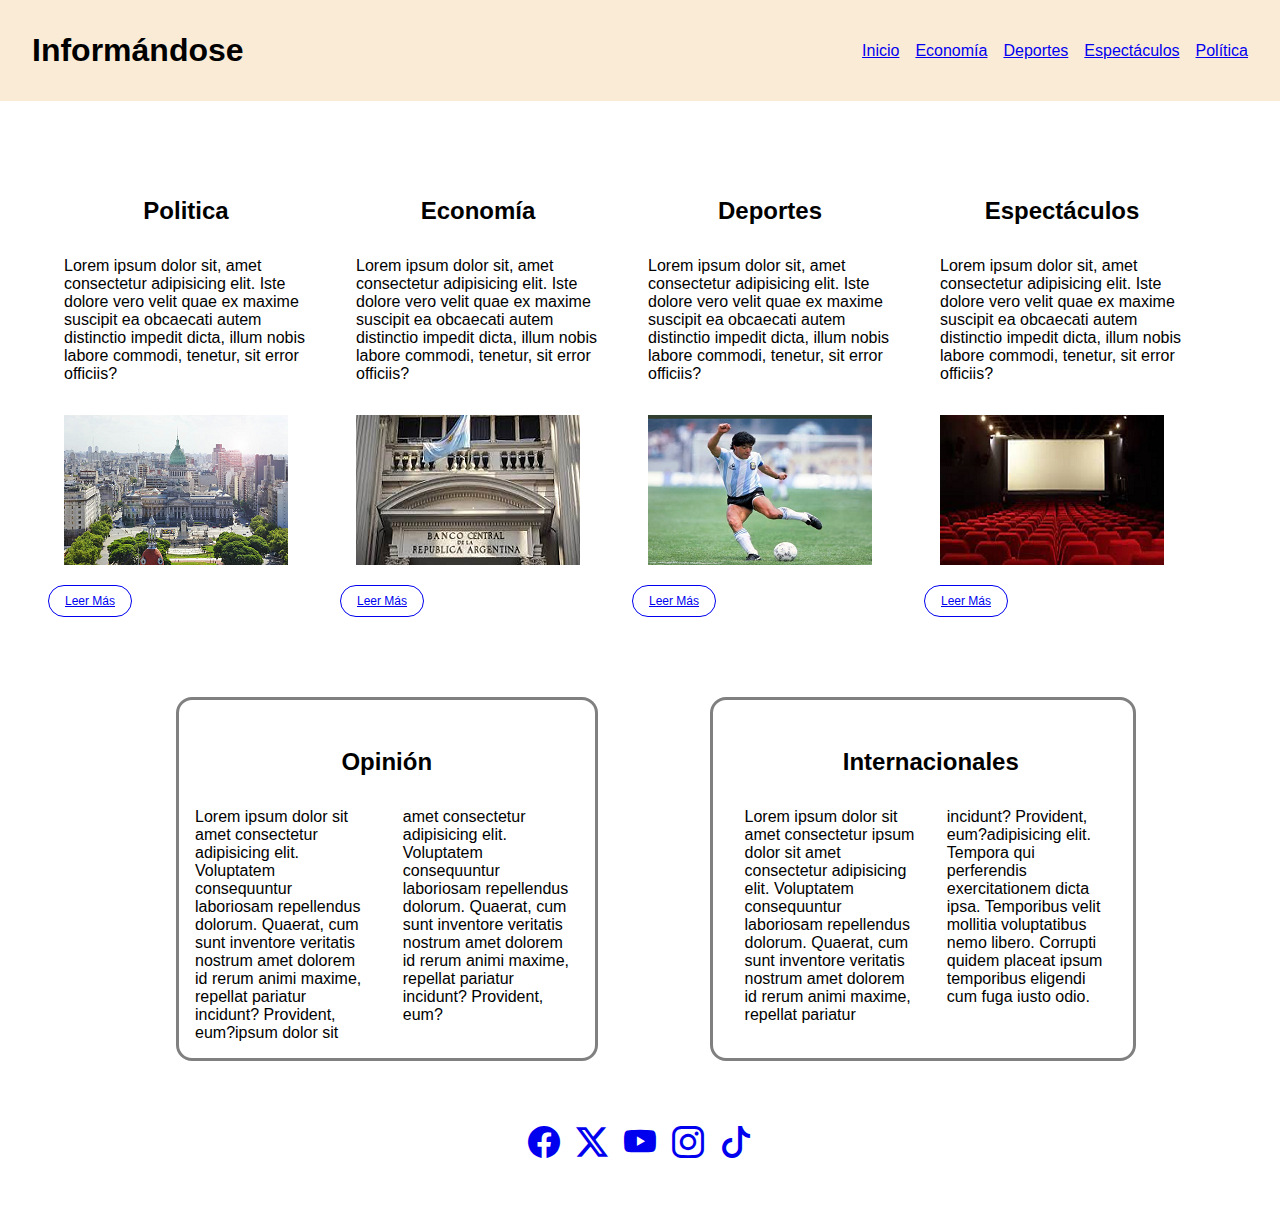
<file: index.html>
<!DOCTYPE html>
<html lang="en">

<head>
    <meta charset="UTF-8">
    <meta name="viewport" content="width=device-width, initial-scale=1.0">
    <link rel="stylesheet" href="https://cdn.jsdelivr.net/npm/bootstrap-icons@1.11.2/font/bootstrap-icons.min.css">
    <link rel="stylesheet" href="./css/style.css">
    <title>Grids</title>
</head>
<!-- El index esta hecho con Flex-->
<body>
    <header class="header">
        <h1 class="titulo">Informándose</h1>
        <nav class="nav">
            <ul class="ul">
                <li class="li">
                <a class="menu"  href="./index.html">Inicio</a></li>
            </ul>
            <ul class="ul">
                <li class="li">
                <a class="menu"  href="./paginas/economia.html">Economía</a></li>
            </ul>
            <ul class="ul">
                <li class="li">
                <a class="menu"  href="./paginas/deportes.html">Deportes</a></li>
            </ul>
            <ul class="ul">
                <li class="li">
                <a class="menu"  href="./paginas/espectaculos.html">Espectáculos</a></li>
            </ul>
            <ul class="ul">
                <li class="li">
                <a class="menu"  href="./paginas/politica.html">Política</a></li>
            </ul>
        </ul>
        </li>


        </nav>
    </header>

    <main>
        <div class="grilla">
            <div class="politica">
            <h2 class="titulo-politica">Politica</h2>
            <p class="parrafo-politica">Lorem ipsum dolor sit, 
                amet consectetur adipisicing elit. Iste dolore vero 
                velit quae ex maxime suscipit ea obcaecati autem distinctio
                 impedit dicta, illum nobis labore commodi, tenetur, sit error
                  officiis?</p>
                  <img class="foto-politica" src="./imagenes/congreso-de-buenos-aires.png" alt="congreso de la nación, vista aerea">
                  <a href="./paginas/politica.html" class="boton-politica">Leer Más</a>
        </div>
        <div class="economia">
            <h2 class="titulo-politica">Economía</h2>
            <p class="parrafo-politica">Lorem ipsum dolor sit, 
                amet consectetur adipisicing elit. Iste dolore vero 
                velit quae ex maxime suscipit ea obcaecati autem distinctio
                 impedit dicta, illum nobis labore commodi, tenetur, sit error
                  officiis?</p>
                  <img class="foto-politica" src="./imagenes/banco-central-argentina.png" alt="banco central república argentina">
                  <a href="./paginas/economia.html" class="boton-politica">Leer Más</a>
        </div>
        <div class="deportes">
            <h2 class="titulo-politica">Deportes</h2>
            <p class="parrafo-politica">Lorem ipsum dolor sit, 
                amet consectetur adipisicing elit. Iste dolore vero 
                velit quae ex maxime suscipit ea obcaecati autem distinctio
                 impedit dicta, illum nobis labore commodi, tenetur, sit error
                  officiis?</p>
                  <img class="foto-politica" src="./imagenes/maradona.png" alt="">
                  <a href="./paginas/deportes.html" class="boton-politica">Leer Más</a>
        </div>
        <div class="espectaculos">
            <h2 class="titulo-politica">Espectáculos</h2>
            <p class="parrafo-politica">Lorem ipsum dolor sit, 
                amet consectetur adipisicing elit. Iste dolore vero 
                velit quae ex maxime suscipit ea obcaecati autem distinctio
                 impedit dicta, illum nobis labore commodi, tenetur, sit error
                  officiis?</p>
                  <img class="foto-politica" src="./imagenes/cine2.png" alt="">
                  <a href="./paginas/espectaculos.html" class="boton-politica">Leer Más</a>
        </div>
    </div>

    </main>
    <section>
        <div class="section">
            <div class="opinion">
                <h2 class="opinion-titulo">Opinión</h2>
                <p class="parrafo">Lorem ipsum dolor sit amet 
                    consectetur adipisicing elit. 
                    Voluptatem consequuntur laboriosam repellendus dolorum. Quaerat, cum sunt inventore veritatis nostrum amet dolorem id rerum animi maxime, 
                    repellat pariatur incidunt? Provident, eum?ipsum dolor sit amet 
                    consectetur adipisicing elit. 
                    Voluptatem consequuntur laboriosam repellendus dolorum. Quaerat, cum sunt inventore veritatis nostrum amet dolorem id rerum animi maxime, 
                    repellat pariatur incidunt? Provident, eum?</p>
            </div>
            <div class="internacionales">
                <h2 class="internacionales-titulo">Internacionales</h2>
                <p class="parrafo-internacional">Lorem ipsum dolor sit amet consectetur ipsum dolor sit amet 
                    consectetur adipisicing elit. 
                    Voluptatem consequuntur laboriosam repellendus dolorum. Quaerat, cum sunt inventore veritatis nostrum amet dolorem id rerum animi maxime, 
                    repellat pariatur incidunt? Provident, eum?adipisicing elit. Tempora qui perferendis exercitationem dicta ipsa. Temporibus velit mollitia voluptatibus nemo libero. Corrupti quidem placeat ipsum temporibus eligendi cum fuga iusto odio.</p>
            </div>
        </div>
    </section>


</body>
<footer>
    <ul class="footer">
        <a href="http://www.facebook.com" target="_blank" rel="noopener noreferrer"><i class="bi bi-facebook"></i></a>
        <a href="http://www.twitter.com" target="_blank" rel="noopener noreferrer"><i class="bi bi-twitter-x"></i></a>
        <a href="http://www.youtube.com" target="_blank" rel="noopener noreferrer"><i class="bi bi-youtube"></i></a>
        <a href="http://www.instagram.com" target="_blank" rel="noopener noreferrer"><i class="bi bi-instagram"></i></a>
        <a href="http://tiktok.com" target="_blank" rel="noopener noreferrer"><i class="bi bi-tiktok"></i></a>
    </ul>
</footer>

</html>
</file>
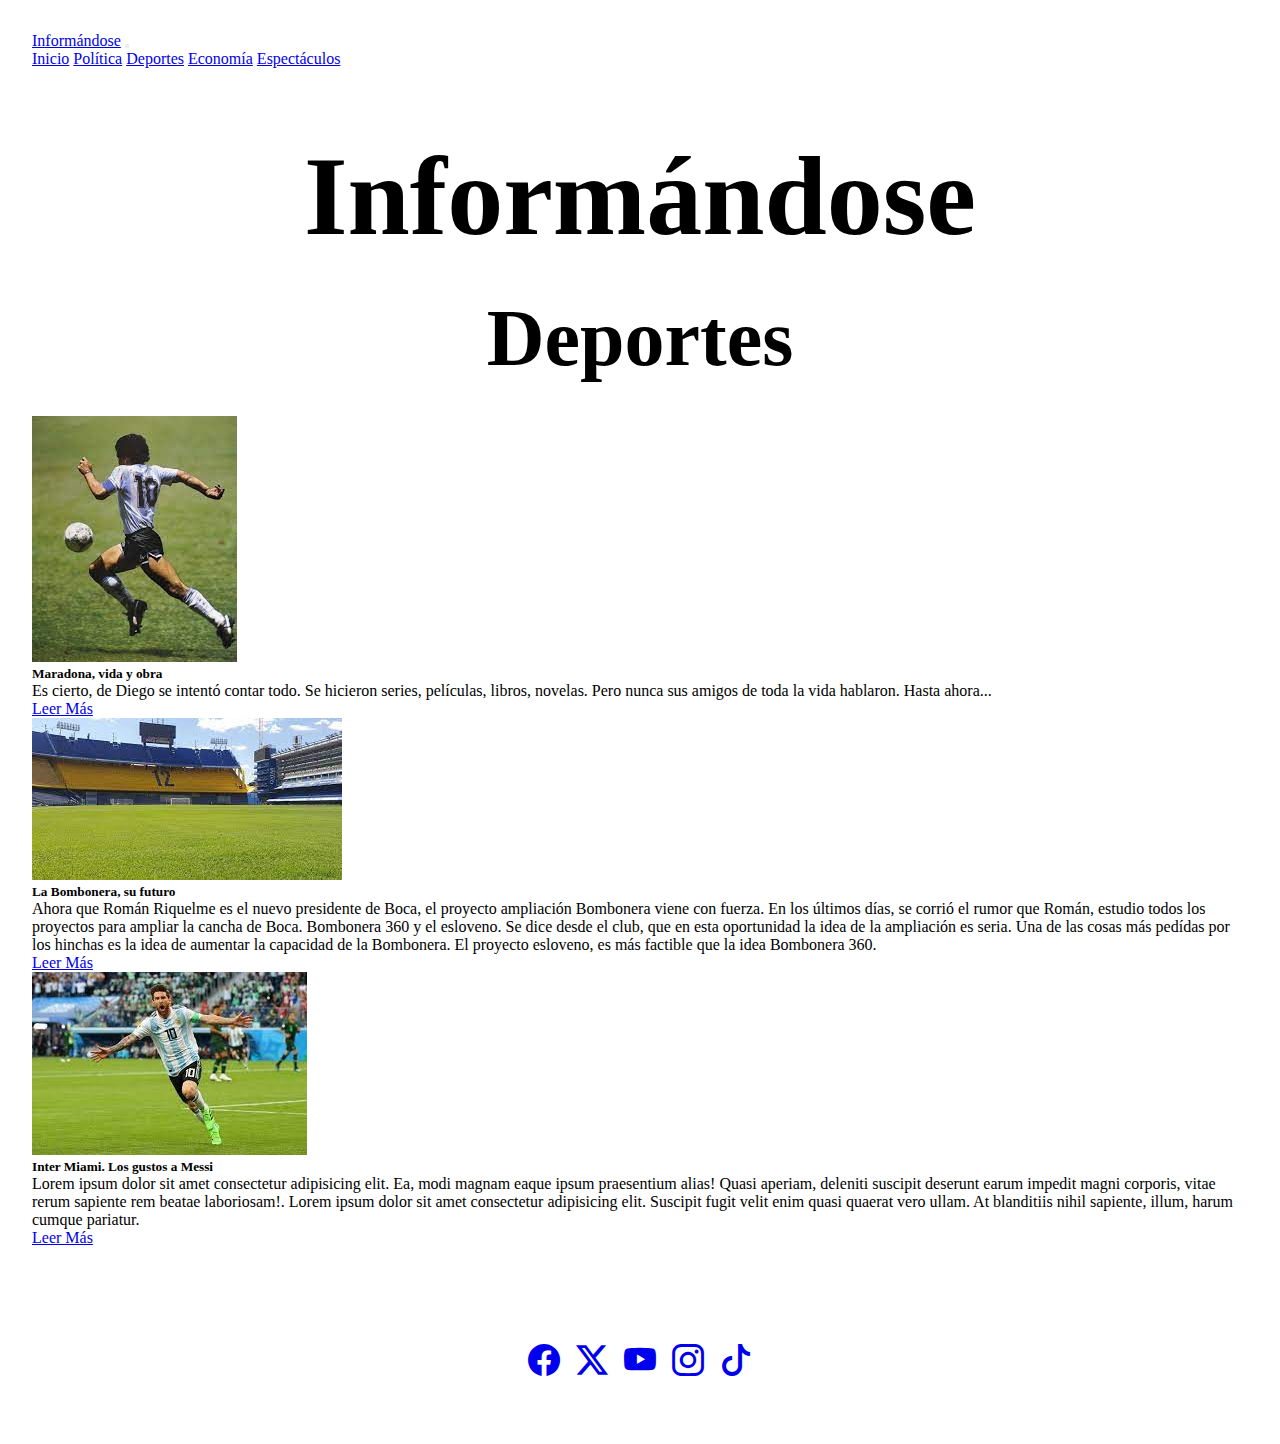
<file: paginas/deportes.html>
<!DOCTYPE html>
<html lang="en">

<head>
    <meta charset="UTF-8">
    <meta name="viewport" content="width=device-width, initial-scale=1.0">
    <title>Deportes</title>
    <meta name="viewport" content="width=device-width, initial-scale=1.0">
    <link rel="stylesheet" href="https://cdn.jsdelivr.net/npm/bootstrap-icons@1.11.2/font/bootstrap-icons.min.css">
    <link href="https://cdn.jsdelivr.net/npm/bootstrap@5.0.2/dist/css/bootstrap.min.css" rel="stylesheet"
        integrity="sha384-EVSTQN3/azprG1Anm3QDgpJLIm9Nao0Yz1ztcQTwFspd3yD65VohhpuuCOmLASjC" crossorigin="anonymous">
    <script src="https://cdn.jsdelivr.net/npm/bootstrap@5.0.2/dist/js/bootstrap.bundle.min.js"
        integrity="sha384-MrcW6ZMFYlzcLA8Nl+NtUVF0sA7MsXsP1UyJoMp4YLEuNSfAP+JcXn/tWtIaxVXM"
        crossorigin="anonymous"></script>
    <link rel="stylesheet" href="../css/style.css">
</head>
<!-- Página realizada con boostrap. Saqué el modelo de una caja y le agregué el botón de "leer más"-->
<header class="header-deportes">

    <nav class="navbar navbar-expand-lg navbar-light bg-light">
        <div class="container-fluid">
            <a class="navbar-brand" href="#">Informándose</a>
            <button class="navbar-toggler" type="button" data-bs-toggle="collapse" data-bs-target="#navbarNavAltMarkup"
                aria-controls="navbarNavAltMarkup" aria-expanded="false" aria-label="Toggle navigation">
                <span class="navbar-toggler-icon"></span>
            </button>
            <div class="collapse navbar-collapse" id="navbarNavAltMarkup">
                <div class="navbar-nav">
                    <a class="nav-link active" aria-current="page" href="../index.html">Inicio</a>
                    <a class="nav-link" href="./politica.html">Política</a>
                    <a class="nav-link" href="#">Deportes</a>
                    <a class="nav-link" href="./economia.html">Economía</a>
                    <a class="nav-link" href="./espectaculos.html">Espectáculos</a>


                </div>
            </div>
        </div>
    </nav>

</header>


<main class="main-deportes">
    <h1 class="titulo-main-deportes">Informándose</h1>
    <h2 class="titulo-main-deportes-dos">Deportes</h2>

    <div class="row row-cols-1 row-cols-md-3 g-4">
        <div class="col">
            <div class="card h-100">
                <img src="../imagenes/diego-jugando.jpeg" class="card-img-top" alt="...">
                <div class="card-body">
                    <h5 class="card-title">Maradona, vida y obra</h5>
                    <p class="card-text">Es cierto, de Diego se intentó contar todo. Se hicieron series, películas,
                        libros, novelas. Pero nunca sus amigos de toda la vida hablaron. Hasta ahora... </p>
                </div>
                <div class="card-footer">
                    <a href="#" class="btn btn-primary">Leer Más</a>
                </div>
            </div>
        </div>
        <div class="col">
            <div class="card h-100">
                <img src="../imagenes/deportes3.jpg" class="card-img-top" alt="...">
                <div class="card-body">
                    <h5 class="card-title">La Bombonera, su futuro</h5>
                    <p class="card-text">Ahora que Román Riquelme es el nuevo presidente de Boca, el proyecto ampliación
                        Bombonera viene con fuerza. En los últimos días, se corrió el rumor que Román, estudio todos los
                        proyectos para ampliar la cancha de Boca. Bombonera 360 y el esloveno. Se dice desde el club,
                        que en esta oportunidad la idea de la ampliación es seria. Una de las cosas más pedídas por los
                        hinchas es la idea de aumentar la capacidad de la Bombonera. El proyecto esloveno, es más
                        factible que la idea Bombonera 360. </p>
                </div>
                <div class="card-footer">
                    <a href="#" class="btn btn-primary">Leer Más</a>
                </div>
            </div>
        </div>
        <div class="col">
            <div class="card h-100">
                <img src="../imagenes/messi.jpg" class="card-img-top" alt="...">
                <div class="card-body">
                    <h5 class="card-title">Inter Miami. Los gustos a Messi</h5>
                    <p class="card-text">Lorem ipsum dolor sit amet consectetur adipisicing elit. Ea, modi magnam eaque
                        ipsum praesentium alias! Quasi aperiam, deleniti suscipit deserunt earum impedit magni corporis,
                        vitae rerum sapiente rem beatae laboriosam!. Lorem ipsum dolor sit amet consectetur adipisicing
                        elit. Suscipit fugit velit enim quasi quaerat vero ullam. At blanditiis nihil sapiente, illum,
                        harum cumque pariatur.</p>
                </div>
                <div class="card-footer">
                    <a href="#" class="btn btn-primary">Leer Más</a>
                </div>
            </div>
        </div>
    </div>

</main>
<footer>

    <ul class="footer">
        <a href="http://www.facebook.com" target="_blank" rel="noopener noreferrer"><i class="bi bi-facebook"></i></a>
        <a href="http://www.twitter.com" target="_blank" rel="noopener noreferrer"><i class="bi bi-twitter-x"></i></a>
        <a href="http://www.youtube.com" target="_blank" rel="noopener noreferrer"><i class="bi bi-youtube"></i></a>
        <a href="http://www.instagram.com" target="_blank" rel="noopener noreferrer"><i class="bi bi-instagram"></i></a>
        <a href="http://tiktok.com" target="_blank" rel="noopener noreferrer"><i class="bi bi-tiktok"></i></a>
    </ul>

</footer>

<link href="https://cdn.jsdelivr.net/npm/bootstrap@5.0.2/dist/css/bootstrap.min.css" rel="stylesheet"
    integrity="sha384-EVSTQN3/azprG1Anm3QDgpJLIm9Nao0Yz1ztcQTwFspd3yD65VohhpuuCOmLASjC" crossorigin="anonymous">
<script src="https://cdn.jsdelivr.net/npm/bootstrap@5.0.2/dist/js/bootstrap.bundle.min.js"
    integrity="sha384-MrcW6ZMFYlzcLA8Nl+NtUVF0sA7MsXsP1UyJoMp4YLEuNSfAP+JcXn/tWtIaxVXM"
    crossorigin="anonymous"></script>
</body>

</html>
</file>
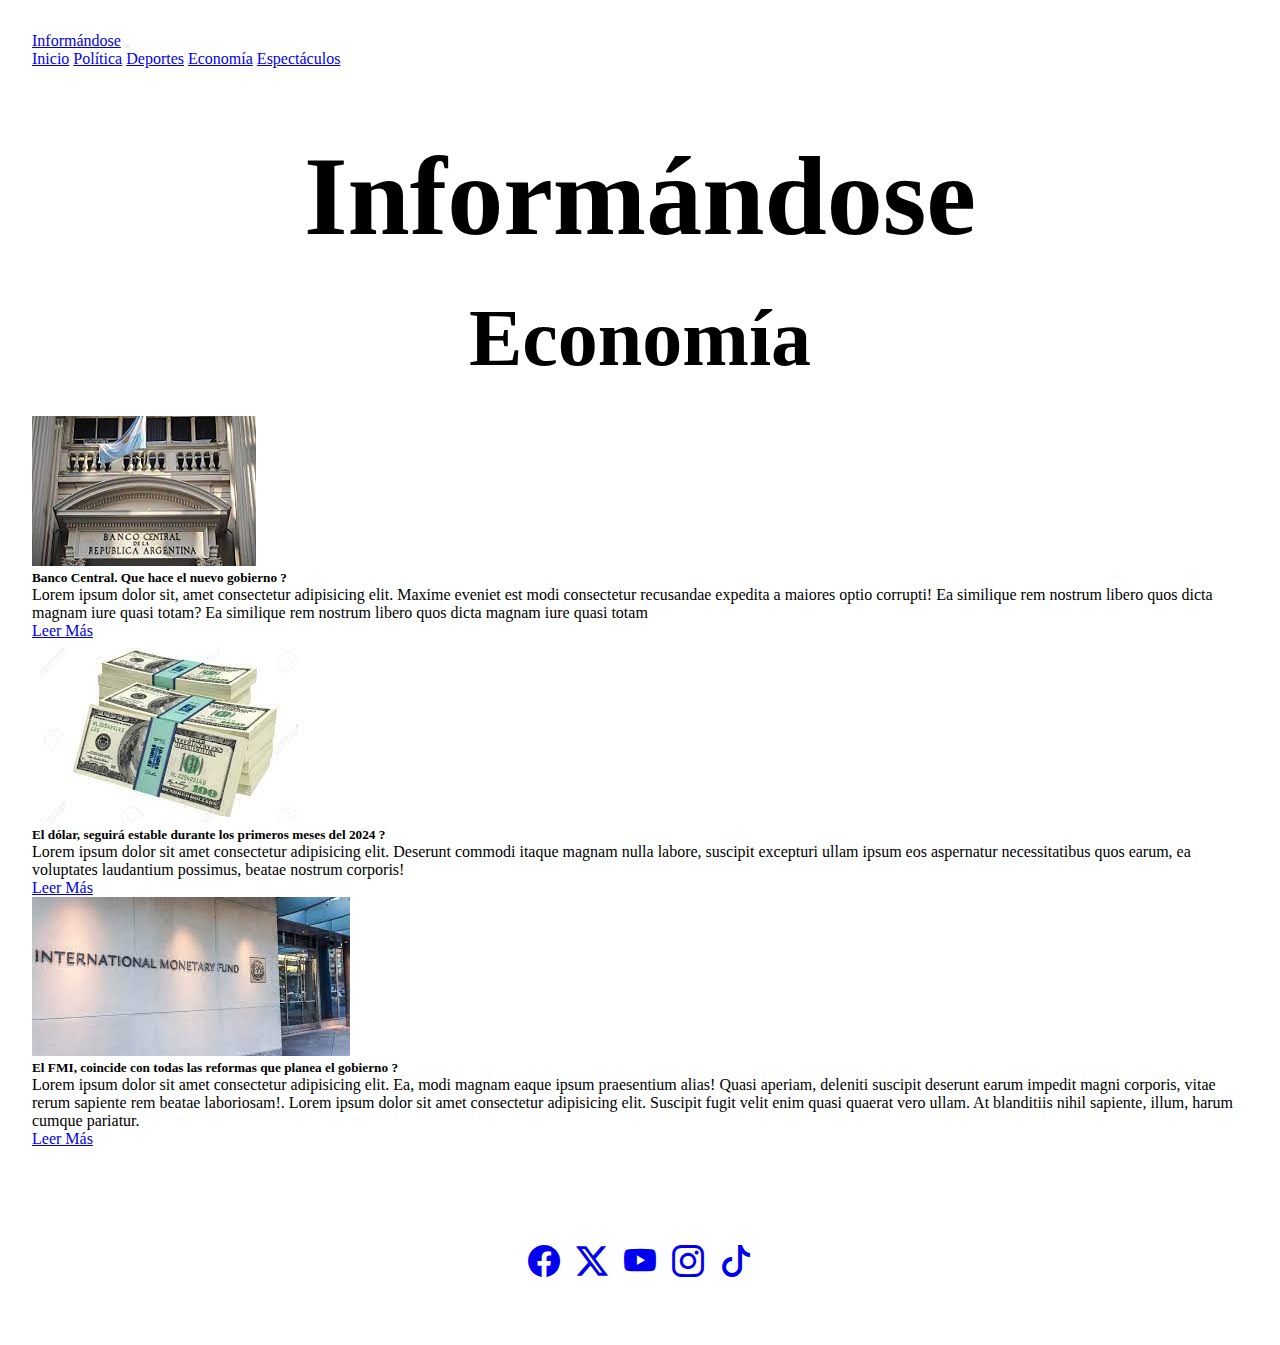
<file: paginas/economia.html>
<!DOCTYPE html>
<html lang="en">

<head>
    <meta charset="UTF-8">
    <meta name="viewport" content="width=device-width, initial-scale=1.0">
    <title>Economia</title>
    <meta name="viewport" content="width=device-width, initial-scale=1.0">
    <link rel="stylesheet" href="https://cdn.jsdelivr.net/npm/bootstrap-icons@1.11.2/font/bootstrap-icons.min.css">
    <link href="https://cdn.jsdelivr.net/npm/bootstrap@5.0.2/dist/css/bootstrap.min.css" rel="stylesheet"
        integrity="sha384-EVSTQN3/azprG1Anm3QDgpJLIm9Nao0Yz1ztcQTwFspd3yD65VohhpuuCOmLASjC" crossorigin="anonymous">
    <script src="https://cdn.jsdelivr.net/npm/bootstrap@5.0.2/dist/js/bootstrap.bundle.min.js"
        integrity="sha384-MrcW6ZMFYlzcLA8Nl+NtUVF0sA7MsXsP1UyJoMp4YLEuNSfAP+JcXn/tWtIaxVXM"
        crossorigin="anonymous"></script>
    <link rel="stylesheet" href="../css/style.css">
</head>
<!-- Página realizada con boostrap. Saqué el modelo de una caja y le agregué el botón de "leer más"-->
<header class="header-deportes">

  <nav class="navbar navbar-expand-lg navbar-light bg-light">
  <div class="container-fluid">
    <a class="navbar-brand" href="#">Informándose</a>
    <button class="navbar-toggler" type="button" data-bs-toggle="collapse" data-bs-target="#navbarNavAltMarkup" aria-controls="navbarNavAltMarkup" aria-expanded="false" aria-label="Toggle navigation">
      <span class="navbar-toggler-icon"></span>
    </button>
    <div class="collapse navbar-collapse" id="navbarNavAltMarkup">
      <div class="navbar-nav">
        <a class="nav-link active" aria-current="page" href="../index.html">Inicio</a>
        <a class="nav-link" href="./politica.html">Política</a>
        <a class="nav-link" href="./deportes.html">Deportes</a>
        <a class="nav-link" href="#">Economía</a>
        <a class="nav-link" href="./espectaculos.html">Espectáculos</a>
        
        
      </div>
    </div>
  </div>
</nav>
    
</header>


<main class="main-deportes">
    <h1 class="titulo-main-deportes">Informándose</h1>
    <h2 class="titulo-main-deportes-dos">Economía</h2>
    
    <div class="row row-cols-1 row-cols-md-3 g-4">
        <div class="col">
          <div class="card h-100">
            <img src="../imagenes/banco-central-argentina.png" class="card-img-top" alt="...">
            <div class="card-body">
              <h5 class="card-title">Banco Central. Que hace el nuevo gobierno ?</h5>
              <p class="card-text">Lorem ipsum dolor sit, amet consectetur adipisicing elit. Maxime eveniet est modi consectetur recusandae expedita a maiores optio corrupti! Ea similique rem nostrum libero quos dicta magnam iure quasi totam? Ea similique rem nostrum libero quos dicta magnam iure quasi totam</p>
            </div>
            <div class="card-footer">
              <a href="#" class="btn btn-primary">Leer Más</a>
            </div>
          </div>
        </div>
        <div class="col">
          <div class="card h-100">
            <img src="../imagenes/fajosbilleteus.jpeg" class="card-img-top" alt="...">
            <div class="card-body">
              <h5 class="card-title">El dólar, seguirá estable durante los primeros meses del 2024 ?</h5>
              <p class="card-text">Lorem ipsum dolor sit amet consectetur adipisicing elit. Deserunt commodi itaque magnam nulla labore, suscipit excepturi ullam ipsum eos aspernatur necessitatibus quos earum, ea voluptates laudantium possimus, beatae nostrum corporis!</p>
            </div>
            <div class="card-footer">
                <a href="#" class="btn btn-primary">Leer Más</a>
            </div>
          </div>
        </div>
        <div class="col">
          <div class="card h-100">
            <img src="../imagenes/edificiofmi.jpeg" class="card-img-top" alt="...">
            <div class="card-body">
              <h5 class="card-title">El FMI, coincide con todas las reformas que planea el gobierno ?</h5>
              <p class="card-text">Lorem ipsum dolor sit amet consectetur adipisicing elit. Ea, modi magnam eaque ipsum praesentium alias! Quasi aperiam, deleniti suscipit deserunt earum impedit magni corporis, vitae rerum sapiente rem beatae laboriosam!. Lorem ipsum dolor sit amet consectetur adipisicing elit. Suscipit fugit velit enim quasi quaerat vero ullam. At blanditiis nihil sapiente, illum, harum cumque pariatur.</p>
            </div>
            <div class="card-footer">
                <a href="#" class="btn btn-primary">Leer Más</a>
            </div>
          </div>
        </div>
      </div>

</main>
<footer>
    
        <ul class="footer">
            <a href="http://www.facebook.com" target="_blank" rel="noopener noreferrer"><i class="bi bi-facebook"></i></a>
            <a href="http://www.twitter.com" target="_blank" rel="noopener noreferrer"><i class="bi bi-twitter-x"></i></a>
            <a href="http://www.youtube.com" target="_blank" rel="noopener noreferrer"><i class="bi bi-youtube"></i></a>
            <a href="http://www.instagram.com" target="_blank" rel="noopener noreferrer"><i class="bi bi-instagram"></i></a>
            <a href="http://tiktok.com" target="_blank" rel="noopener noreferrer"><i class="bi bi-tiktok"></i></a>
        </ul>
    </footer>


<link href="https://cdn.jsdelivr.net/npm/bootstrap@5.0.2/dist/css/bootstrap.min.css" rel="stylesheet"
    integrity="sha384-EVSTQN3/azprG1Anm3QDgpJLIm9Nao0Yz1ztcQTwFspd3yD65VohhpuuCOmLASjC" crossorigin="anonymous">
<script src="https://cdn.jsdelivr.net/npm/bootstrap@5.0.2/dist/js/bootstrap.bundle.min.js"
    integrity="sha384-MrcW6ZMFYlzcLA8Nl+NtUVF0sA7MsXsP1UyJoMp4YLEuNSfAP+JcXn/tWtIaxVXM"
    crossorigin="anonymous"></script>
</body>

</html>
</file>
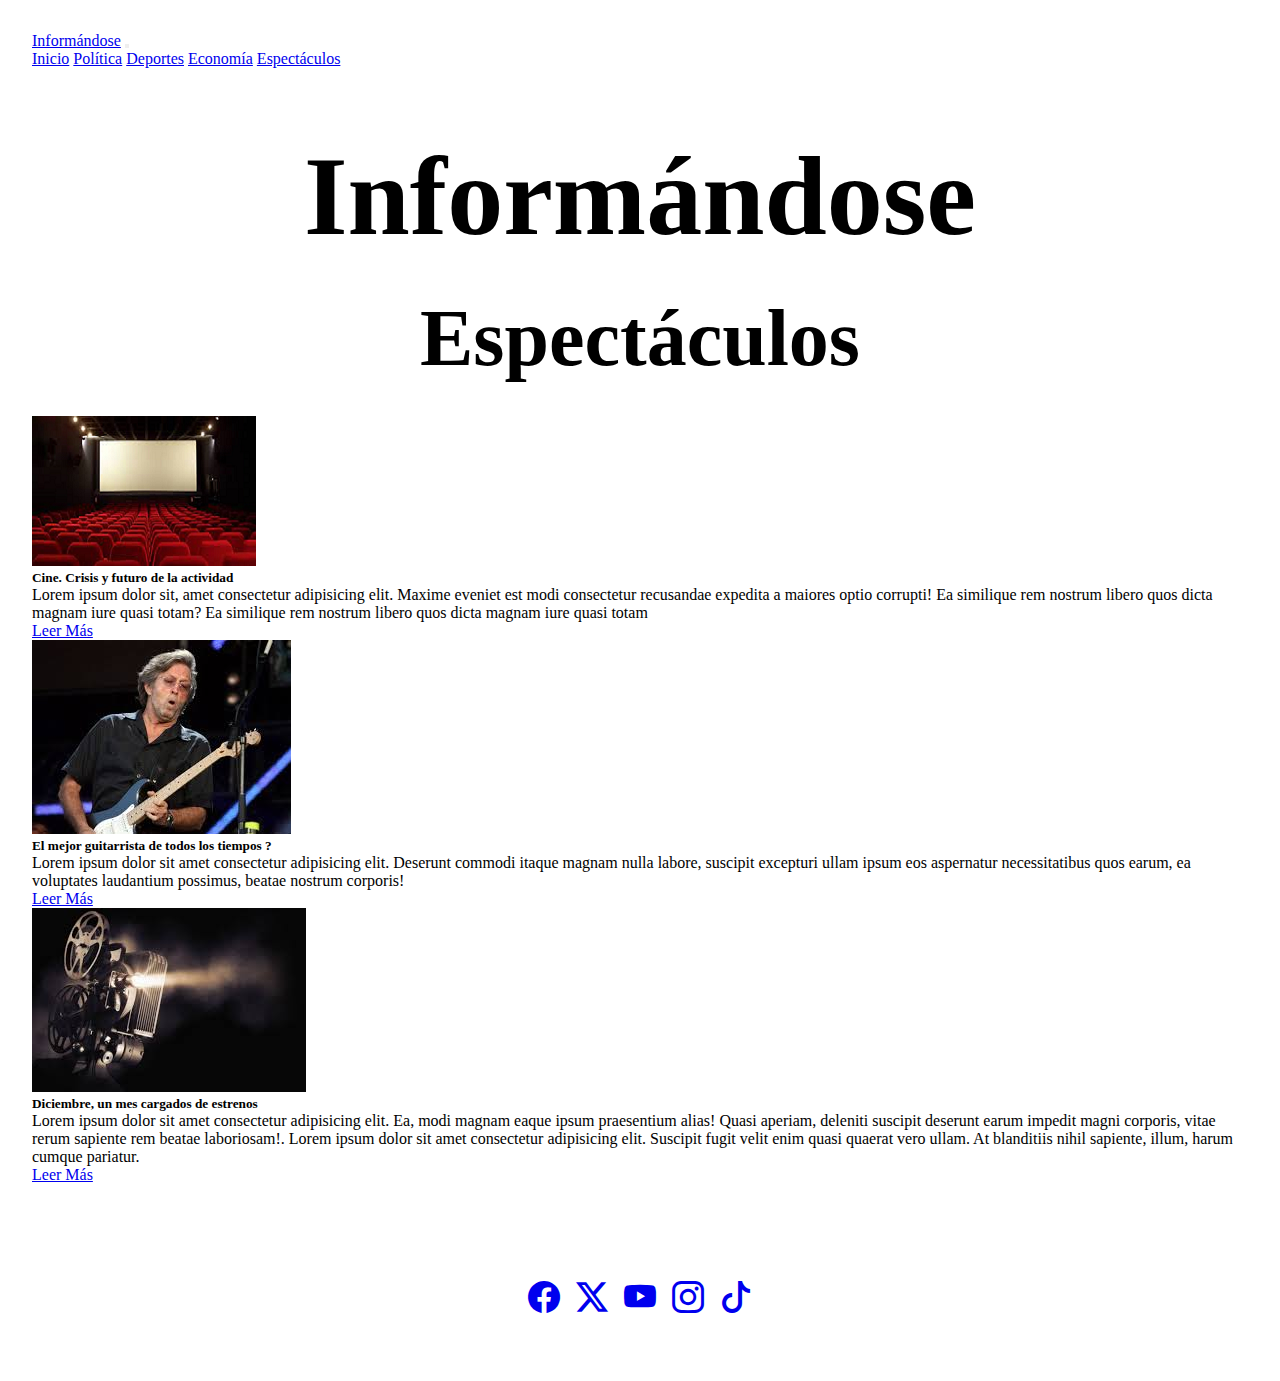
<file: paginas/espectaculos.html>
<!DOCTYPE html>
<html lang="en">

<head>
    <meta charset="UTF-8">
    <meta name="viewport" content="width=device-width, initial-scale=1.0">
    <title>Espectaculo</title>
    <meta name="viewport" content="width=device-width, initial-scale=1.0">
    <link rel="stylesheet" href="https://cdn.jsdelivr.net/npm/bootstrap-icons@1.11.2/font/bootstrap-icons.min.css">
    <link href="https://cdn.jsdelivr.net/npm/bootstrap@5.0.2/dist/css/bootstrap.min.css" rel="stylesheet"
        integrity="sha384-EVSTQN3/azprG1Anm3QDgpJLIm9Nao0Yz1ztcQTwFspd3yD65VohhpuuCOmLASjC" crossorigin="anonymous">
    <script src="https://cdn.jsdelivr.net/npm/bootstrap@5.0.2/dist/js/bootstrap.bundle.min.js"
        integrity="sha384-MrcW6ZMFYlzcLA8Nl+NtUVF0sA7MsXsP1UyJoMp4YLEuNSfAP+JcXn/tWtIaxVXM"
        crossorigin="anonymous"></script>
    <link rel="stylesheet" href="../css/style.css">
</head>
<!-- Página realizada con boostrap. Saqué el modelo de una caja y le agregué el botón de "leer más"-->
<header class="header-deportes">

  <nav class="navbar navbar-expand-lg navbar-light bg-light">
  <div class="container-fluid">
    <a class="navbar-brand" href="#">Informándose</a>
    <button class="navbar-toggler" type="button" data-bs-toggle="collapse" data-bs-target="#navbarNavAltMarkup" aria-controls="navbarNavAltMarkup" aria-expanded="false" aria-label="Toggle navigation">
      <span class="navbar-toggler-icon"></span>
    </button>
    <div class="collapse navbar-collapse" id="navbarNavAltMarkup">
      <div class="navbar-nav">
        <a class="nav-link active" aria-current="page" href="../index.html">Inicio</a>
        <a class="nav-link" href="./politica.html">Política</a>
        <a class="nav-link" href="./deportes.html">Deportes</a>
        <a class="nav-link" href="./economia.html">Economía</a>
        <a class="nav-link" href="#">Espectáculos</a>
        
        
      </div>
    </div>
  </div>
</nav>
    
</header>


<main class="main-deportes">
    <h1 class="titulo-main-deportes">Informándose</h1>
    <h2 class="titulo-main-deportes-dos">Espectáculos</h2>
    
    <div class="row row-cols-1 row-cols-md-3 g-4">
        <div class="col">
          <div class="card h-100">
            <img src="../imagenes/cine2.png" class="card-img-top" alt="...">
            <div class="card-body">
              <h5 class="card-title">Cine. Crisis y futuro de la actividad</h5>
              <p class="card-text">Lorem ipsum dolor sit, amet consectetur adipisicing elit. Maxime eveniet est modi consectetur recusandae expedita a maiores optio corrupti! Ea similique rem nostrum libero quos dicta magnam iure quasi totam? Ea similique rem nostrum libero quos dicta magnam iure quasi totam</p>
            </div>
            <div class="card-footer">
              <a href="#" class="btn btn-primary">Leer Más</a>
            </div>
          </div>
        </div>
        <div class="col">
          <div class="card h-100">
            <img src="../imagenes/clapton.jpg" class="card-img-top" alt="...">
            <div class="card-body">
              <h5 class="card-title">El mejor guitarrista de todos los tiempos ?</h5>
              <p class="card-text">Lorem ipsum dolor sit amet consectetur adipisicing elit. Deserunt commodi itaque magnam nulla labore, suscipit excepturi ullam ipsum eos aspernatur necessitatibus quos earum, ea voluptates laudantium possimus, beatae nostrum corporis!</p>
            </div>
            <div class="card-footer">
                <a href="#" class="btn btn-primary">Leer Más</a>
            </div>
          </div>
        </div>
        <div class="col">
          <div class="card h-100">
            <img src="../imagenes/cine1.jpg" class="card-img-top" alt="...">
            <div class="card-body">
              <h5 class="card-title">Diciembre, un mes cargados de estrenos </h5>
              <p class="card-text">Lorem ipsum dolor sit amet consectetur adipisicing elit. Ea, modi magnam eaque ipsum praesentium alias! Quasi aperiam, deleniti suscipit deserunt earum impedit magni corporis, vitae rerum sapiente rem beatae laboriosam!. Lorem ipsum dolor sit amet consectetur adipisicing elit. Suscipit fugit velit enim quasi quaerat vero ullam. At blanditiis nihil sapiente, illum, harum cumque pariatur.</p>
            </div>
            <div class="card-footer">
                <a href="#" class="btn btn-primary">Leer Más</a>
            </div>
          </div>
        </div>
      </div>

</main>
<footer>
    
        <ul class="footer">
            <a href="http://www.facebook.com" target="_blank" rel="noopener noreferrer"><i class="bi bi-facebook"></i></a>
            <a href="http://www.twitter.com" target="_blank" rel="noopener noreferrer"><i class="bi bi-twitter-x"></i></a>
            <a href="http://www.youtube.com" target="_blank" rel="noopener noreferrer"><i class="bi bi-youtube"></i></a>
            <a href="http://www.instagram.com" target="_blank" rel="noopener noreferrer"><i class="bi bi-instagram"></i></a>
            <a href="http://tiktok.com" target="_blank" rel="noopener noreferrer"><i class="bi bi-tiktok"></i></a>
        </ul>
    </footer>


<link href="https://cdn.jsdelivr.net/npm/bootstrap@5.0.2/dist/css/bootstrap.min.css" rel="stylesheet"
    integrity="sha384-EVSTQN3/azprG1Anm3QDgpJLIm9Nao0Yz1ztcQTwFspd3yD65VohhpuuCOmLASjC" crossorigin="anonymous">
<script src="https://cdn.jsdelivr.net/npm/bootstrap@5.0.2/dist/js/bootstrap.bundle.min.js"
    integrity="sha384-MrcW6ZMFYlzcLA8Nl+NtUVF0sA7MsXsP1UyJoMp4YLEuNSfAP+JcXn/tWtIaxVXM"
    crossorigin="anonymous"></script>
</body>

</html>
</file>
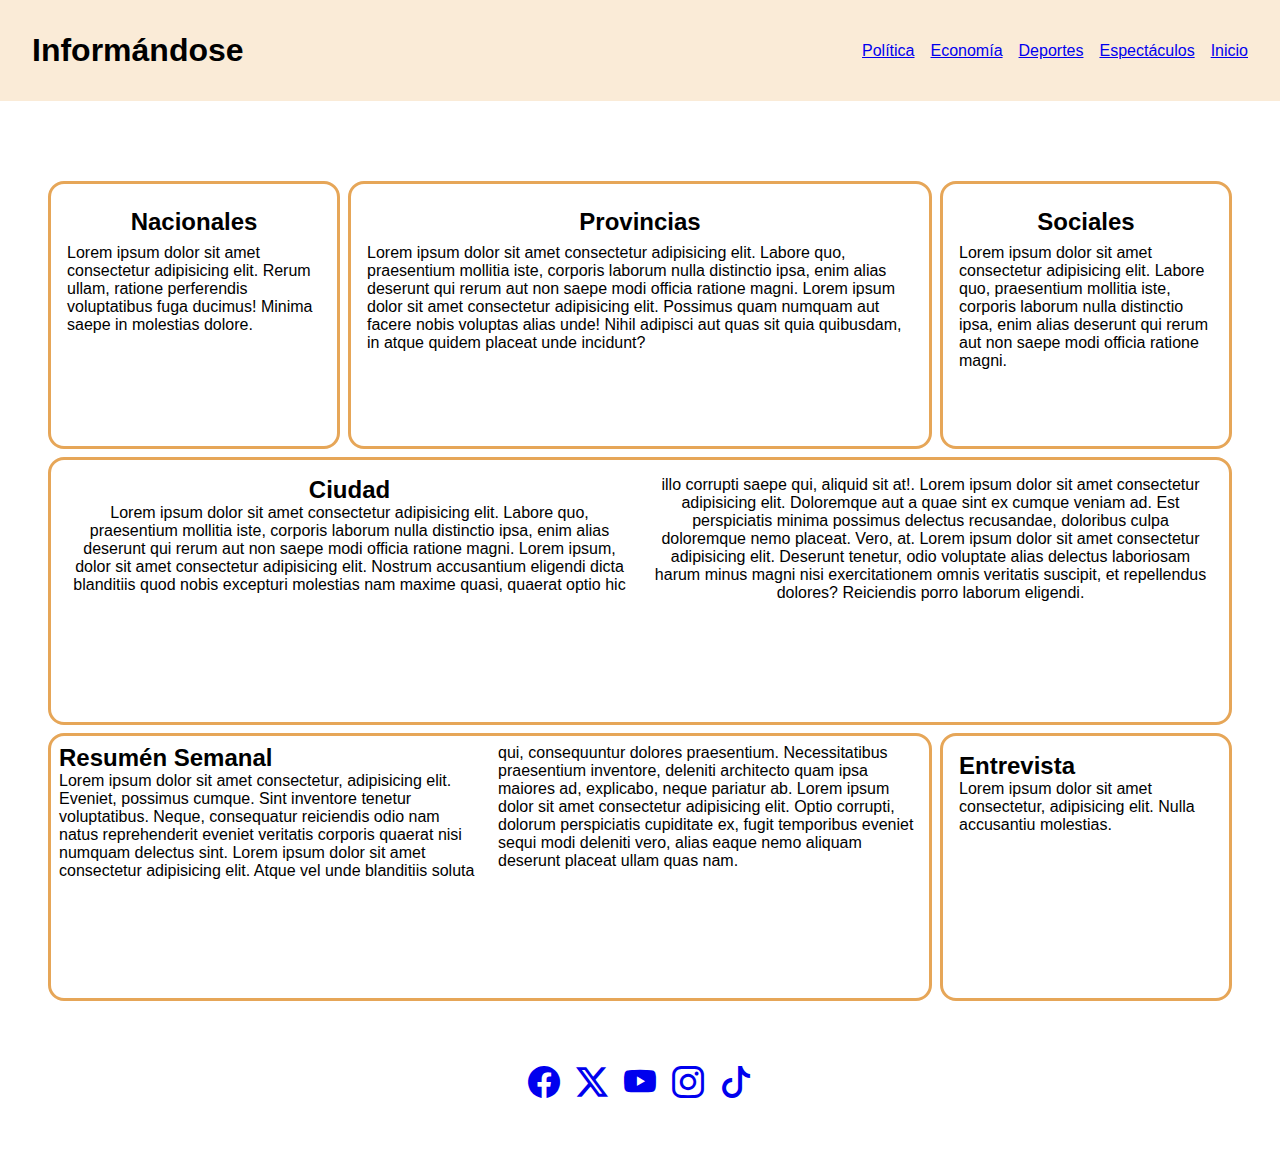
<file: paginas/politica.html>
<!DOCTYPE html>
<html lang="en">

<head>
    <meta charset="UTF-8">
    <meta name="viewport" content="width=device-width, initial-scale=1.0">
    <link rel="stylesheet" href="https://cdn.jsdelivr.net/npm/bootstrap-icons@1.11.2/font/bootstrap-icons.min.css">
    <link rel="stylesheet" href="../css/style.css">
    <title>Politica</title>
</head>
<!-- Esta seccion es con grid, quería saber como armar las distintas cajas. Creo que salió, ahora falta el diseño de las mismas. La distribución está hecha a propósito -->
<body>
    <header class="header">
        <h1 class="titulo">Informándose</h1>
        <nav class="nav">
            <ul class="ul">
                <li class="li">
                    <a class="menu" href="#">Política</a>
                </li>
            </ul>
            <ul class="ul">
                <li class="li">
                    <a class="menu" href="./economia.html">Economía</a>
                </li>
            </ul>
            <ul class="ul">
                <li class="li">
                    <a class="menu" href="./deportes.html">Deportes</a>
                </li>
            </ul>
            <ul class="ul">
                <li class="li">
                    <a class="menu" href="./espectaculos.html">Espectáculos</a>
                </li>
            </ul>
            <ul class="ul">
                <li class="li">
                    <a class="menu" href="../index.html">Inicio</a>
                </li>
            </ul>

        </nav>
    </header>
    <main>
        <div class="contenedor">
            <div class="hijo uno">
                <h2>Nacionales</h2>
                <p>Lorem ipsum dolor sit amet consectetur adipisicing elit. Rerum ullam, ratione perferendis
                    voluptatibus
                    fuga ducimus! Minima saepe in molestias dolore.</p>
            </div>
            <div class="hijo dos">
                <h2>Provincias</h2>
                <p>Lorem ipsum dolor sit amet consectetur adipisicing elit. Labore quo, praesentium mollitia iste,
                    corporis laborum nulla distinctio ipsa, enim alias deserunt qui
                    rerum aut non saepe modi officia ratione magni. Lorem ipsum dolor sit amet consectetur adipisicing elit. Possimus quam numquam aut facere nobis voluptas alias unde! Nihil adipisci aut quas sit quia quibusdam, in atque quidem placeat unde incidunt?</p>
            </div>


            <div class="hijo cuatro">
                <h2>Sociales</h2>
                <p>Lorem ipsum dolor sit amet consectetur adipisicing elit. Labore quo, praesentium mollitia iste,
                    corporis laborum nulla distinctio ipsa, enim alias deserunt qui
                    rerum aut non saepe modi officia ratione magni.</p>
            </div>


            
            <div class="hijo seis">
                <h2>Ciudad</h2>
                <p>Lorem ipsum dolor sit amet consectetur adipisicing elit. Labore quo, praesentium mollitia iste,
                    corporis laborum nulla distinctio ipsa, enim alias deserunt qui
                    rerum aut non saepe modi officia ratione magni. Lorem ipsum, dolor sit amet consectetur adipisicing elit. Nostrum 
                    accusantium eligendi dicta blanditiis quod nobis excepturi molestias nam maxime quasi, quaerat optio hic illo corrupti saepe qui, aliquid sit at!. Lorem ipsum dolor sit amet consectetur adipisicing elit. Doloremque aut a quae sint ex cumque veniam ad. Est perspiciatis minima possimus delectus recusandae, doloribus culpa doloremque nemo placeat. Vero, at. Lorem ipsum dolor sit amet consectetur adipisicing elit. Deserunt tenetur, odio voluptate alias delectus laboriosam harum minus magni nisi exercitationem omnis veritatis suscipit, et repellendus dolores? Reiciendis porro laborum eligendi.</p>
            </div>

            <div class="hijo siete">
                <h2>Resumén Semanal</h2>
                Lorem ipsum dolor sit amet consectetur, adipisicing elit. Eveniet, possimus cumque. Sint inventore tenetur voluptatibus. Neque, consequatur reiciendis odio nam natus reprehenderit eveniet veritatis corporis quaerat nisi numquam delectus sint. Lorem ipsum dolor sit amet consectetur adipisicing elit. Atque vel unde blanditiis soluta qui, consequuntur dolores praesentium. Necessitatibus praesentium inventore, deleniti architecto quam ipsa maiores ad, explicabo, neque pariatur ab. Lorem ipsum dolor sit amet consectetur adipisicing elit. Optio corrupti, dolorum perspiciatis cupiditate ex, fugit temporibus eveniet sequi modi deleniti vero, alias eaque nemo aliquam deserunt placeat ullam quas nam.
            </div>

            <div class="hijo ocho">
                <h2>Entrevista</h2>
                <p>Lorem ipsum dolor sit amet consectetur, adipisicing elit. Nulla accusantiu molestias.</p>
            </div>


        </div>
    </main>
    <footer>
        <ul class="footer">
            <a href="http://www.facebook.com" target="_blank" rel="noopener noreferrer"><i
                    class="bi bi-facebook"></i></a>
            <a href="http://www.twitter.com" target="_blank" rel="noopener noreferrer"><i
                    class="bi bi-twitter-x"></i></a>
            <a href="http://www.youtube.com" target="_blank" rel="noopener noreferrer"><i class="bi bi-youtube"></i></a>
            <a href="http://www.instagram.com" target="_blank" rel="noopener noreferrer"><i
                    class="bi bi-instagram"></i></a>
            <a href="http://tiktok.com" target="_blank" rel="noopener noreferrer"><i class="bi bi-tiktok"></i></a>
        </ul>
    </footer>

</html>
</file>
<file: css/style.css>
* {
    margin: 0;
    padding: 0;
    box-sizing: border-box;
}

.header {
    display: flex;
    justify-content: space-between;
    align-items: center;
    background-color: antiquewhite;
    padding: 2rem;

}

.titulo {
    font-family: 'Trebuchet MS', 'Lucida Sans Unicode', 'Lucida Grande', 'Lucida Sans', Arial, sans-serif;

}

.ul {
    list-style-type: none;


}

.nav {
    display: flex;
    gap: 1rem;
    font-family: 'Trebuchet MS', 'Lucida Sans Unicode', 'Lucida Grande', 'Lucida Sans', Arial, sans-serif;
    font-size: 1rem;


}

.grilla {
    display: flex;
    padding: 5rem;
    padding-left: 3rem;
    gap: 1rem;
}

.titulo-politica {
    font-family: 'Trebuchet MS', 'Lucida Sans Unicode', 'Lucida Grande', 'Lucida Sans', Arial, sans-serif;
    text-align: center;
    padding: 1rem;

}

.parrafo-politica {
    padding: 1rem;
    font-family: Verdana, Geneva, Tahoma, sans-serif;
}

.boton-politica {
    display: inline-block;
    font-size: .75rem;
    padding: .5rem 1rem;
    font-family: 'Trebuchet MS', 'Lucida Sans Unicode', 'Lucida Grande', 'Lucida Sans', Arial, sans-serif;
    border: 1px solid;
    border-radius: 3rem;

}

.section {
    display: flex;
    padding-left: 9rem;
    gap: 7rem;

}

.foto-politica {
    padding: 1rem;
}

.opinion-titulo {
    font-family: 'Trebuchet MS', 'Lucida Sans Unicode', 'Lucida Grande', 'Lucida Sans', Arial, sans-serif;
    padding: 2rem;
    text-align: center;

}

.parrafo {
    font-family: Verdana, Geneva, Tahoma, sans-serif;
    column-count: 2;
    column-gap: 2rem;
}

.internacionales-titulo {
    font-family: 'Trebuchet MS', 'Lucida Sans Unicode', 'Lucida Grande', 'Lucida Sans', Arial, sans-serif;
    padding: 2rem;
    text-align: center;
}

.parrafo-internacional {
    font-family: Verdana, Geneva, Tahoma, sans-serif;
    column-count: 2;
    column-gap: 2rem;
}

.opinion {
    margin-left: 2rem;
    border: solid gray;
    border-radius: 1rem;
    padding: 1rem;
}

.internacionales {
    margin-right: 9rem;
    border: solid gray;
    border-radius: 1rem;
    padding: 1rem;
    padding-left: 2rem;
}

.footer {
    display: flex;
    justify-content: center;
    gap: 1rem;
    font-size: 2rem;
    color: black;
    padding: 4rem;

}

.contenedor {
    gap: .5rem;
    padding-top: 5rem;
    padding-left: 3rem;
    padding-right: 3rem;
    height: 100vh;
    display: grid;
    grid-template-columns: 1fr 2fr 1fr;
    grid-template-rows: 1fr 1fr 1fr;
    grid-template-areas:
        " nacionales  provincias  provincias"
        "  ciudad   ciudad ciudad"
        " semana semana destacado"
}

.uno h2 {
    font-family: 'Trebuchet MS', 'Lucida Sans Unicode', 'Lucida Grande', 'Lucida Sans', Arial, sans-serif;
    padding: .5rem;
    text-align: center;
    grid-area: nacionales;
}

.dos h2 {
    font-family: 'Trebuchet MS', 'Lucida Sans Unicode', 'Lucida Grande', 'Lucida Sans', Arial, sans-serif;
    padding: .5rem;
    text-align: center;
    grid-area: provincias;

}



.cuatro h2 {

    grid-area: Sociales;
    font-family: 'Trebuchet MS', 'Lucida Sans Unicode', 'Lucida Grande', 'Lucida Sans', Arial, sans-serif;
    text-align: center;
    padding: .5rem;
}


.seis {

    grid-area: ciudad;
    font-family: 'Trebuchet MS', 'Lucida Sans Unicode', 'Lucida Grande', 'Lucida Sans', Arial, sans-serif;
    text-align: center;
    column-count: 2;
    padding: .5rem;


}


.hijo {
    font-family: 'Trebuchet MS', 'Lucida Sans Unicode', 'Lucida Grande', 'Lucida Sans', Arial, sans-serif;
    padding: 1rem;
    border: solid rgb(230, 166, 88);
    border-radius: 1rem;
}

.siete {
    grid-area: semana;
    font-family: 'Trebuchet MS', 'Lucida Sans Unicode', 'Lucida Grande', 'Lucida Sans', Arial, sans-serif;
    padding: .5rem;
    column-count: 2;

}

.ocho {
    grid-area: destacado;

}

.header-deportes {
    padding: 2rem;
    color: black;


}

.main-deportes {
    padding: 2rem;
}

.titulo-main-deportes {
    text-align: center;
    font-size: 7rem;
}

.titulo-main-deportes-dos {
    text-align: center;
    font-size: 5rem;
    padding: 2rem;
}

@media (min-widht: 430px) and (max-widht: 1300px) {
    .main-deportes .titulo-main-deportes .titulo-main-deportes-dos {
        text-align: center;
        padding: 2rem;

    }
}

    @media (min-widht: 400px) and (max-widht: 900px) {
        .titulo-main-deportes {
        font-size: 4rem;
    }
    }

        

    @media (min-widht: 400px) and (max-widht: 900px) {
        .titulo-main-deportes-dos  {
     font-size: 3rem;
    }

}
</file>
